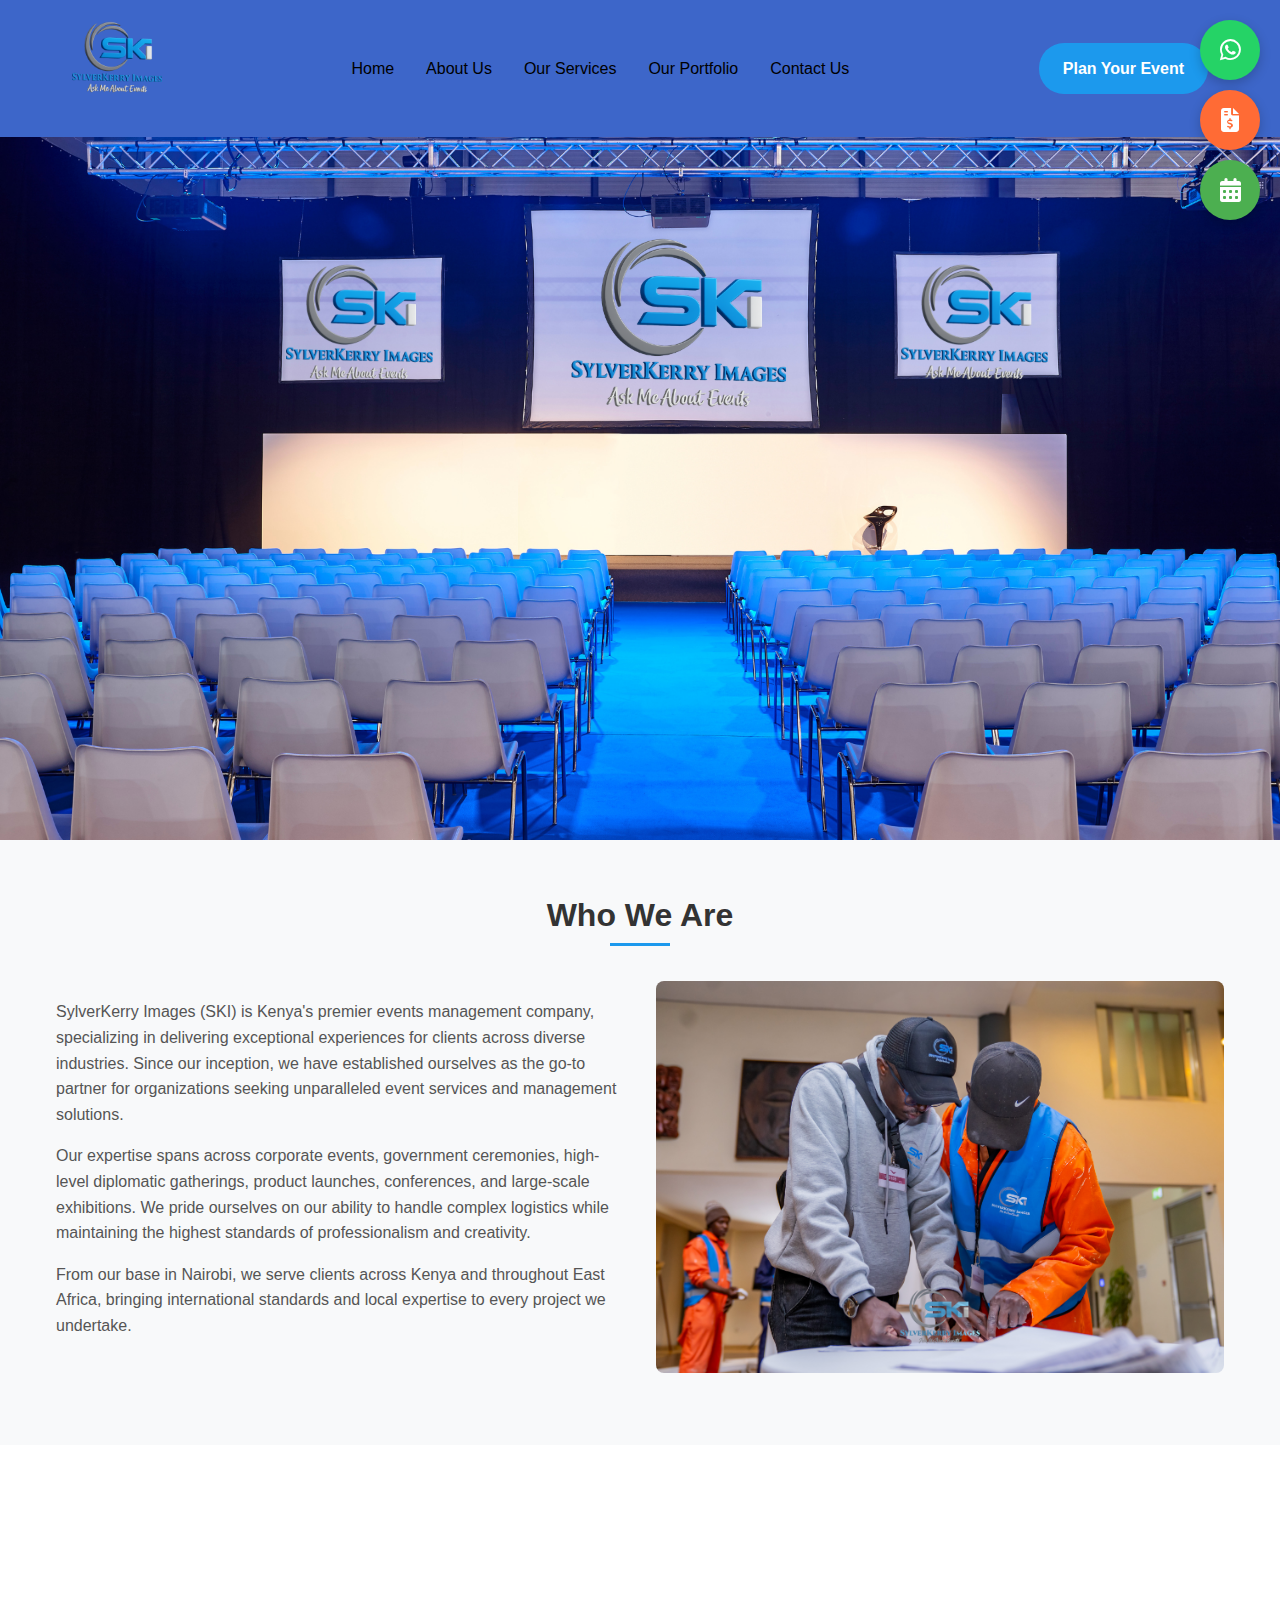
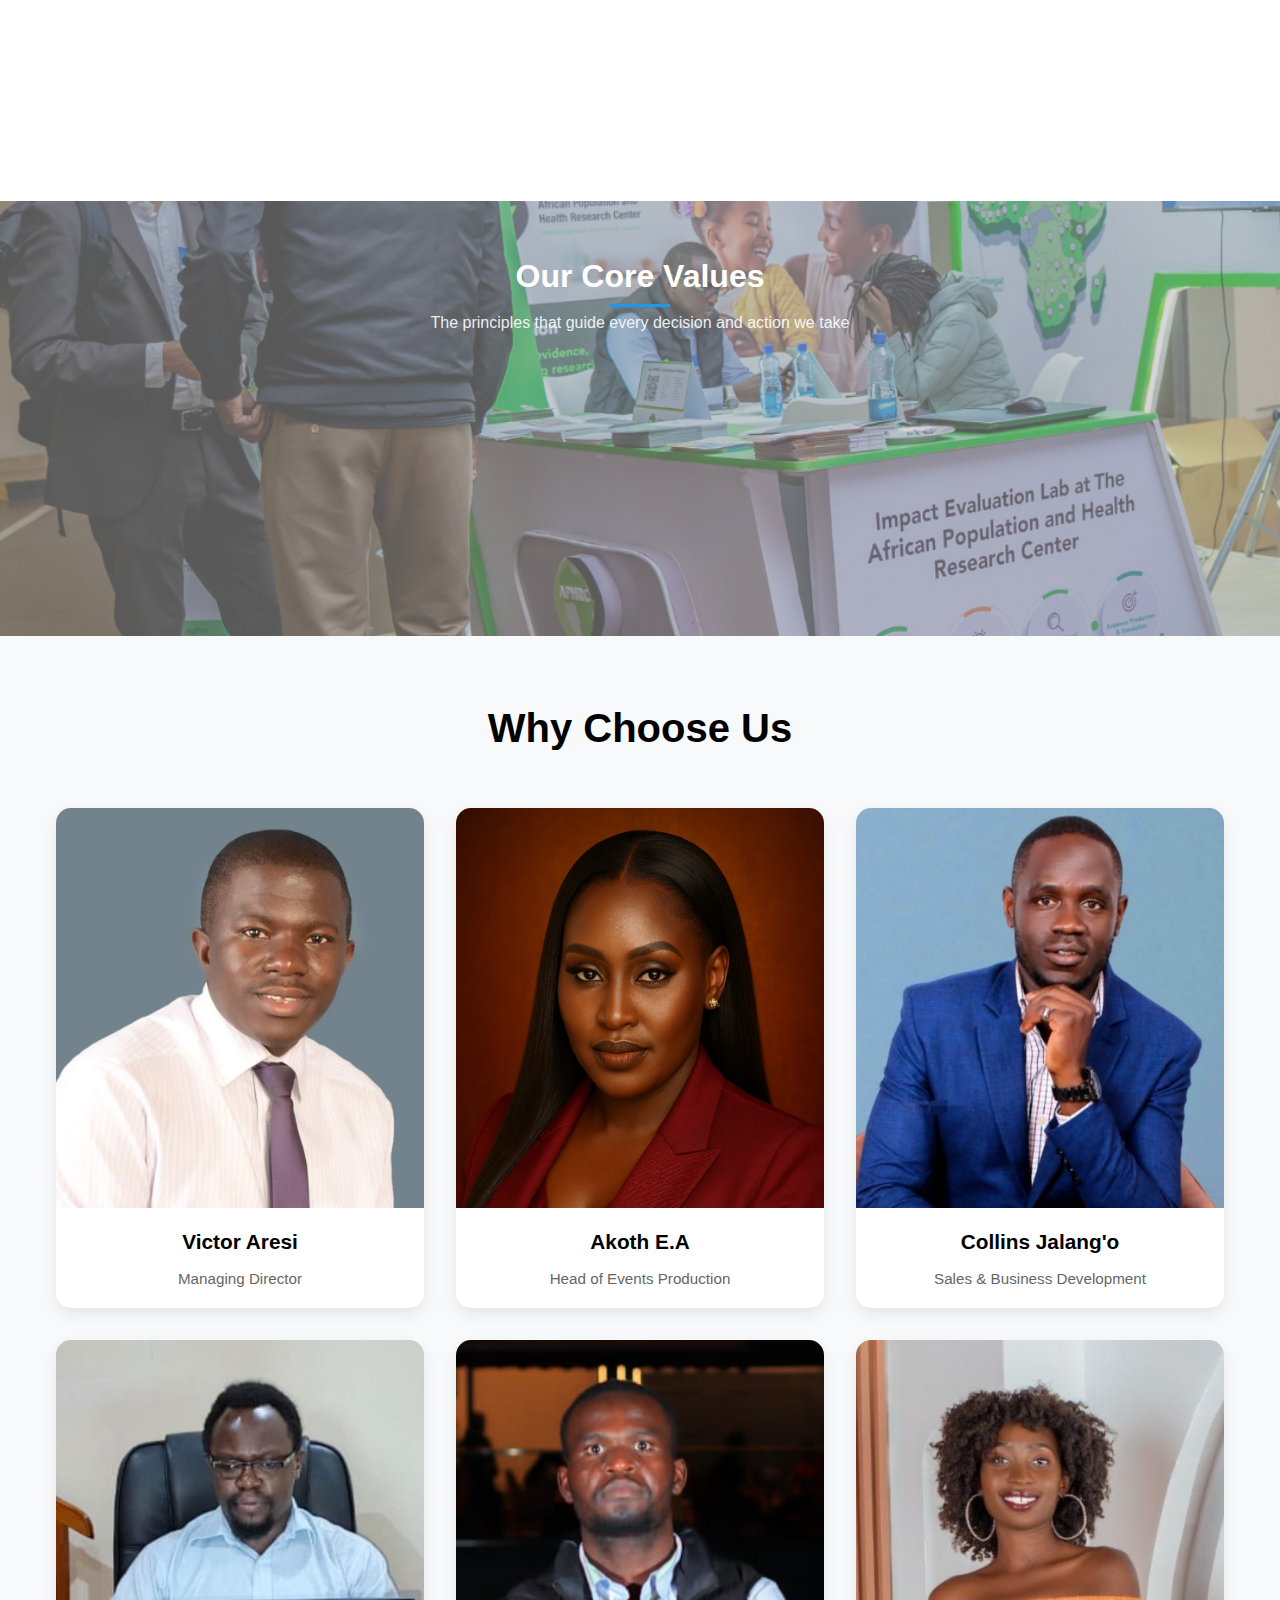
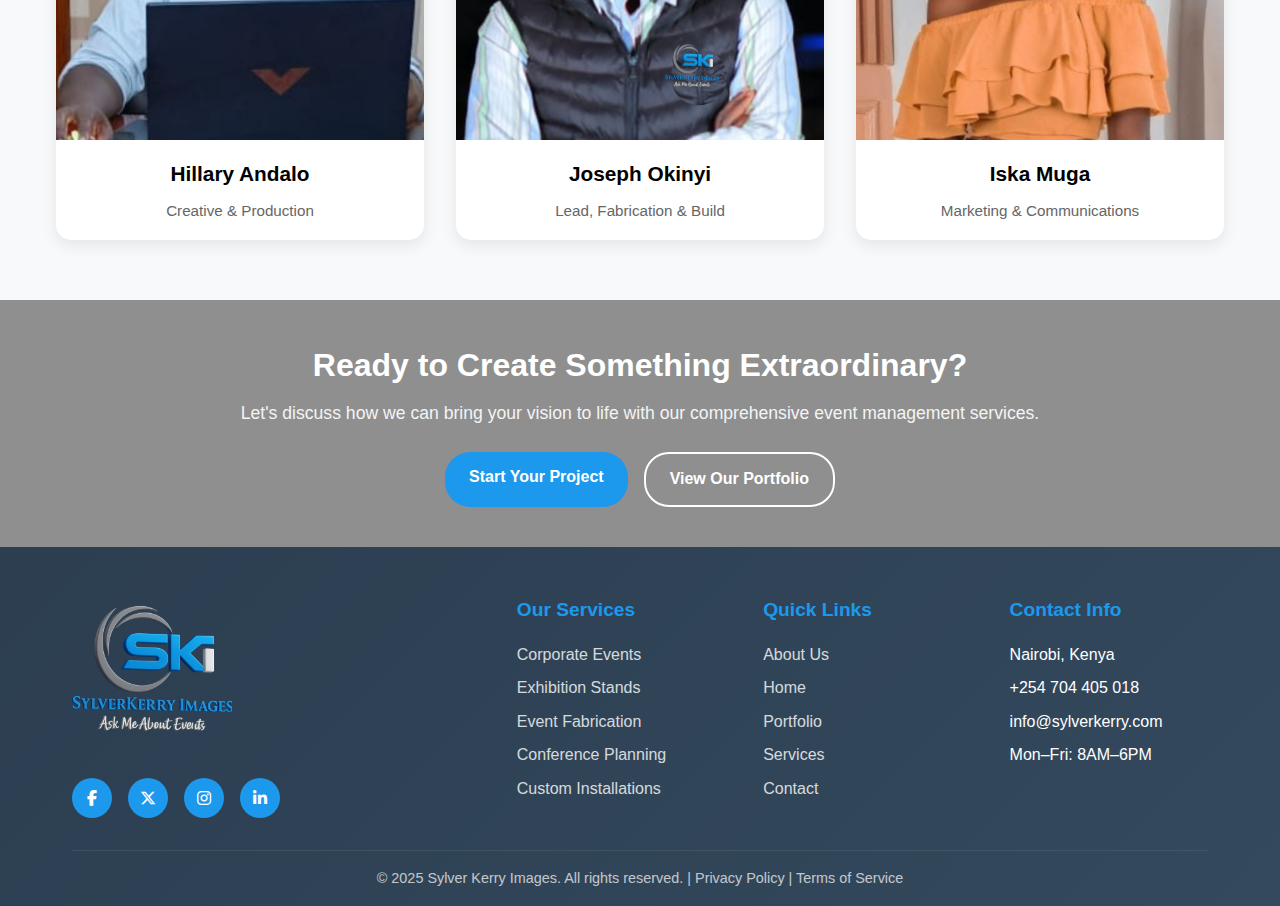
<file: about.html>
<!DOCTYPE html>
<html lang="en">
<head>
  <meta charset="UTF-8" />
  <meta name="viewport" content="width=device-width, initial-scale=1.0" />

  <!-- Page Title & Description -->
  <title>About Us - Silverkerry Images | Event Management & Photography in Kenya</title>
  <meta name="description" content="Learn more about Silverkerry Images – Kenya’s trusted team in event management, photography, and videography. We turn moments into lasting memories." />
  <meta name="keywords" content="About Silverkerry Images, photography Kenya, event company, who we are, videography team, Silverkerry Images" />
  <meta name="author" content="Silverkerry Images" />

  <!-- Canonical -->
  <link rel="canonical" href="http://www.sylverkerryimages.com/about.html" />

  <!-- Open Graph Meta Tags -->
  <meta property="og:title" content="About Silverkerry Images | Event Experts in Kenya" />
  <meta property="og:description" content="Silverkerry Images is a top-rated photography, videography, and event management company in Kenya." />
  <meta property="og:image" content="http://www.sylverkerryimages.com/assets/img/og-image.jpg" /> <!-- Replace with real OG image -->
  <meta property="og:url" content="http://www.sylverkerryimages.com/about.html" />
  <meta property="og:type" content="website" />
  <meta property="og:site_name" content="Silverkerry Images" />

  <!-- Twitter Card Meta -->
  <meta name="twitter:card" content="summary_large_image" />
  <meta name="twitter:title" content="About Silverkerry Images" />
  <meta name="twitter:description" content="Meet the creative professionals behind Silverkerry Images." />
  <meta name="twitter:image" content="http://www.sylverkerryimages.com/assets/img/og-image.jpg" /> <!-- Replace -->

  <!-- Favicon -->
  <link rel="icon" type="image/png" href="assets/img/Logo Design for SylverKerry Images.png" />

  <!-- Font Awesome -->
  <link rel="stylesheet" href="https://cdnjs.cloudflare.com/ajax/libs/font-awesome/6.5.0/css/all.min.css" crossorigin="anonymous" referrerpolicy="no-referrer" />

  <!-- Critical inline CSS -->
  <style>
    body {
      margin: 0;
      font-family: Arial, sans-serif;
    }
    header {
      background: #3D66C9;
      color: white;
      padding: 1rem;
      text-align: center;
    }
  </style>

  <!-- Preload CSS (Prevents FOUC) -->
  <link rel="preload" href="styles.css" as="style" onload="this.onload=null;this.rel='stylesheet'">
  <noscript><link rel="stylesheet" href="styles.css"></noscript>

  <!-- JS (Defer for performance) -->
  <script src="script.js" defer></script>

    <style>
        * {
            margin: 0;
            padding: 0;
            box-sizing: border-box;
        }

        body {
            font-family: 'Arial', sans-serif;
            line-height: 1.6;
            color: #333;
            overflow-x: hidden;
        }
#about-hero {
  margin-top: 120px; /* Push below the fixed navbar */
  height: 80vh;       /* Hero section height */
  width: 100%;
  overflow: hidden;
  display: flex;
  align-items: center;
  justify-content: center;
}

.hero-img {
  width: 100%;
  height: 100%;
  object-fit: cover;  /* Ensures the image fills the section without distortion */
  display: block;
}

/* About Section - Compact */
.about-section {
  padding: 40px 0;
  background: #f8f9fa;
  margin: 0;
}

/* General container */
.container {
  max-width: 1200px;
  margin: 0 auto;
  padding: 0 1rem;
}

/* Section heading */
.section-title {
  text-align: center;
  margin-bottom: 2rem;
}

.section-title h2 {
  font-size: 2rem;
  color: #333;
  margin-bottom: 0.5rem;
  position: relative;
  display: inline-block;
}

.section-title h2::after {
  content: '';
  position: absolute;
  bottom: -5px;
  left: 50%;
  transform: translateX(-50%);
  width: 60px;
  height: 3px;
  background: linear-gradient(135deg, #1c99ed, #1c99ed);
}

.section-title p {
  font-size: 1rem;
  color: #666;
  max-width: 600px;
  margin: 0 auto;
}

/* Grid layout for text and image */
.about-content {
  display: grid;
  grid-template-columns: 1fr 1fr;
  gap: 2rem;
  align-items: stretch;
  margin-bottom: 2rem;
}

/* Text column */
.about-text {
  font-size: 1rem;
  line-height: 1.6;
  color: #555;
  display: flex;
  flex-direction: column;
  justify-content: center;
}

.about-text p {
  margin-bottom: 1rem;
}

/* Image column */
.about-image {
  display: flex;
  align-items: center;
  justify-content: center;
}

/* Placeholder box for image */
.about-image-placeholder {
  width: 100%;
  height: 100%;
  background: linear-gradient(135deg, #8f8f8f, #8f8f8f);
  border-radius: 15px;
  display: flex;
  align-items: center;
  justify-content: center;
  color: white;
  font-size: 1.1rem;
  box-shadow: 0 10px 25px rgba(0,0,0,0.1);
}

/* Vision & Mission Section - Compact */
.vision-mission {
  padding: 40px 0;
  background: white;
  margin: 0;
}

/* Grid layout for Vision and Mission cards */
.vm-grid {
  display: grid;
  grid-template-columns: 1fr 1fr;
  gap: 2rem;
}

/* Individual card style */
.vm-card {
  background: #f8f9fa;
  padding: 2rem;
  border-radius: 15px;
  text-align: center;
  position: relative;
  overflow: hidden;
  transition: transform 0.3s ease;
}

/* Hover effect */
.vm-card:hover {
  transform: translateY(-5px);
}

/* Decorative top bar */
.vm-card::before {
  content: '';
  position: absolute;
  top: 0;
  left: 0;
  right: 0;
  height: 4px;
  background: linear-gradient(135deg, #1c99ed, #1c99ed);
}

/* Headings inside cards */
.vm-card h3 {
  font-size: 1.6rem;
  margin-bottom: 1rem;
  color: #333;
}

/* Paragraph text inside cards */
.vm-card p {
  font-size: 1rem;
  color: #666;
  line-height: 1.6;
}

/* Icon at the top of each card */
.vm-icon {
  font-size: 2.5rem;
  color: #1c99ed;
  margin-bottom: 0.8rem;
}

/* Values Section - Compact */
.values-section {
    padding: 40px 0;
    background: 
        linear-gradient(rgba(176, 176, 176, 0.5), rgba(176, 176, 176, 0.5)),
        url('assets/img/A-112.png') center center / cover no-repeat;
    color: white;
    margin: 0;
}

.values-grid {
    display: grid;
    grid-template-columns: repeat(4, 1fr);
    gap: 1.5rem;
    margin-top: 2rem;
}

.value-card {
    background: rgba(255, 255, 255, 0.1);
    backdrop-filter: blur(10px);
    padding: 1.5rem;
    border-radius: 15px;
    text-align: center;
    transition: transform 0.3s ease;
}

.value-card:hover {
    transform: translateY(-5px);
}

.value-icon {
    font-size: 2rem;
    margin-bottom: 0.8rem;
    color: #fff;
}

.value-card h4 {
    font-size: 1.2rem;
    margin-bottom: 0.8rem;
}

.value-card p {
    font-size: 0.9rem;
    opacity: 1;
}

         /* Team Section - Responsive Grid */
        .team-section {
            padding: 60px 0;
            background: #f8f9fa;
            margin: 0;
        }

        .team-container {
            max-width: 1200px;
            margin: 0 auto;
            padding: 0 1rem;
        }

        .team-header {
            text-align: center;
            margin-bottom: 3rem;
        }

        .team-title {
            font-size: 2.5rem;
            color: #000;
            margin: 0;
            font-weight: 700;
        }

        .team-grid {
            display: grid;
            grid-template-columns: repeat(auto-fit, minmax(320px, 1fr));
            gap: 2rem;
            max-width: 1200px;
            margin: 0 auto;
        }

        .team-member {
            position: relative;
            background: #fff;
            border-radius: 15px;
            overflow: hidden;
            box-shadow: 0 6px 15px rgba(0, 0, 0, 0.08);
            transition: transform 0.3s ease, box-shadow 0.3s ease;
            cursor: pointer;
            height: 500px;
        }

        .team-member:hover {
            transform: translateY(-5px);
            box-shadow: 0 10px 25px rgba(0, 0, 0, 0.15);
        }

        .member-image-container {
            position: relative;
            width: 100%;
            height: 400px;
            overflow: hidden;
        }

        .member-image {
            width: 100%;
            height: 100%;
            object-fit: cover;
            object-position: top center;
            transition: transform 0.3s ease;
        }

        .team-member:hover .member-image {
            transform: scale(1.05);
        }

        .member-info {
            padding: 1.5rem;
            text-align: center;
            height: 100px;
            display: flex;
            flex-direction: column;
            justify-content: center;
        }

        .member-name {
            font-size: 1.3rem;
            font-weight: 600;
            color: #000;
            margin: 0;
            margin-bottom: 0.5rem;
        }

        .member-role {
            font-size: 0.95rem;
            color: #666;
            margin: 0;
            font-weight: 500;
        }

        /* Hover Description Overlay */
        .hover-description {
            position: absolute;
            top: 0;
            left: 0;
            right: 0;
            bottom: 0;
            background: rgba(0, 0, 0, 0.92);
            color: white;
            padding: 2rem;
            display: flex;
            flex-direction: column;
            justify-content: center;
            align-items: center;
            text-align: center;
            opacity: 0;
            visibility: hidden;
            transition: all 0.3s ease;
            border-radius: 15px;
        }

        .team-member:hover .hover-description {
            opacity: 1;
            visibility: visible;
        }

        .hover-description h3 {
            font-size: 1.4rem;
            margin: 0 0 1rem 0;
            color: #fff;
            font-weight: 600;
        }

        .hover-description p {
            font-size: 0.9rem;
            line-height: 1.6;
            margin: 0;
            color: #f0f0f0;
        }

        /* Responsive Design */
        @media (max-width: 1024px) {
            .team-grid {
                grid-template-columns: repeat(2, 1fr);
                gap: 1.5rem;
            }
        }

        @media (max-width: 768px) {
            .team-section {
                padding: 40px 0;
            }
            
            .team-title {
                font-size: 2rem;
            }
            
            .team-grid {
                grid-template-columns: 1fr;
                max-width: 400px;
                gap: 1.5rem;
            }
            
            .team-member {
                height: 400px;
            }
            
            .member-image-container {
                height: 300px;
            }
            
            .member-info {
                padding: 1rem;
                height: 100px;
            }
            
            .hover-description {
                padding: 1.5rem;
            }
            
            .hover-description h3 {
                font-size: 1.2rem;
            }
            
            .hover-description p {
                font-size: 0.85rem;
            }
        }

        @media (max-width: 480px) {
            .team-container {
                padding: 0 0.5rem;
            }
            
            .team-member {
                height: 380px;
            }
            
            .member-image-container {
                height: 280px;
            }
            
            .member-name {
                font-size: 1.1rem;
            }
            
            .member-role {
                font-size: 0.9rem;
            }
        }
/* CTA Section - Compact */
.cta-section {
    padding: 40px 0;
    background: linear-gradient(135deg, #8f8f8f 0%, #8f8f8f 100%);
    text-align: center;
    color: white;
    margin: 0;
}

.cta-section h2 {
    font-size: 2rem;
    margin-bottom: 0.5rem;
}

.cta-section p {
    font-size: 1.1rem;
    margin-bottom: 1.5rem;
    opacity: 0.9;
}

.cta-buttons {
    display: flex;
    gap: 1rem;
    justify-content: center;
    flex-wrap: wrap;
}

.btn-primary {
    background: #1c99ed;
    color: white;
    padding: 0.8rem 1.5rem;
    border: none;
    border-radius: 25px;
    font-weight: bold;
    text-decoration: none;
    transition: all 0.3s ease;
    display: inline-block;
}

.btn-primary:hover {
    background: #1c99ed;
    transform: translateY(-2px);
}

.btn-secondary {
    background: transparent;
    color: white;
    padding: 0.8rem 1.5rem;
    border: 2px solid white;
    border-radius: 25px;
    font-weight: bold;
    text-decoration: none;
    transition: all 0.3s ease;
    display: inline-block;
}

.btn-secondary:hover {
    background: white;
    color: #8f8f8f;
}

/* Global Reset for Full Screen */
* {
    margin: 0;
    padding: 0;
    box-sizing: border-box;
}

body {
    margin: 0;
    padding: 0;
    overflow-x: hidden;
}

/* Responsive Design */
@media (max-width: 768px) {
    .about-content {
        grid-template-columns: 1fr;
        gap: 1.5rem;
    }

    .about-image-placeholder {
        height: 250px;
    }

    .section-title h2 {
        font-size: 1.8rem;
    }

    .section-title p {
        font-size: 0.9rem;
    }

    .vm-grid {
        grid-template-columns: 1fr;
        gap: 1.5rem;
    }

    .vm-card {
        padding: 1.5rem;
    }

    .vm-card h3 {
        font-size: 1.4rem;
    }

    .vm-card p {
        font-size: 0.9rem;
    }

    .vm-icon {
        font-size: 2rem;
    }

    .values-section {
        padding: 30px 1rem;
    }

    .values-grid {
        grid-template-columns: repeat(2, 1fr);
        gap: 1rem;
    }

    .value-card {
        padding: 1.2rem;
    }

    .value-icon {
        font-size: 1.8rem;
    }

    .value-card h4 {
        font-size: 1.1rem;
    }

    .value-card p {
        font-size: 0.8rem;
    }

    .why-choose-content {
        flex-direction: column;
        text-align: center;
    }
    
    .why-choose-image,
    .why-choose-text {
        flex: 1 1 100%;
    }
    
    .why-choose-image {
        margin-bottom: 1.5rem;
    }
    
    .image-container {
        max-width: 250px;
    }

    .why-choose-title {
        font-size: 1.8rem;
    }

    .why-choose-intro {
        font-size: 0.9rem;
    }

    .cta-section h2 {
        font-size: 1.8rem;
    }

    .cta-buttons {
        flex-direction: column;
        align-items: center;
    }

    .container {
        padding: 0 0.5rem;
    }
}
        
    </style>
</head>
<body>
    <!-- Header -->
    <header class="header" id="header">
        <div class="nav-container">
            <a href="index.html" class="logo"><img src="assets/img/Logo Design for SylverKerry Images.png" alt="Logo" /></a>

            <nav>
                <ul class="nav-menu">
                    <li><a href="index.html">Home</a></li>
                    <li><a href="about.html">About Us</a></li>
                    <li><a href="services.html">Our Services</a></li>
                    <li><a href="portfolio.html">Our Portfolio</a></li>
                    <li><a href="contact.html">Contact Us</a></li>
                </ul>
            </nav>
            <button class="mobile-menu-toggle">☰</button>
            <a href="https://us.bigin.online/org886997716/forms/set-up-a-meeting" class="cta-button">Plan Your Event</a>
        </div>
    </header>

    <script>
  document.addEventListener("DOMContentLoaded", function () {
    const images = document.querySelectorAll('img');
    images.forEach(img => {
      // Only add lazy loading if not already set
      if (!img.hasAttribute('loading')) {
        img.setAttribute('loading', 'lazy');
      }
    });
  });
</script>


  <!-- Hero Section (About Page) -->
<section class="about-hero" id="about-hero">
  <img src="assets/img/About Us (Hero Section).png" alt="About Us Hero" class="hero-img">
</section>


<!-- About Section -->
<section class="about-section">
    <div class="container">
        <div class="section-title">
            <h2>Who We Are</h2>

        </div>
        <div class="about-content">
            <div class="about-text">
                <p>SylverKerry Images (SKI) is Kenya's premier events management company, specializing in delivering exceptional experiences for clients across diverse industries. Since our inception, we have established ourselves as the go-to partner for organizations seeking unparalleled event services and management solutions.</p>
                
                <p>Our expertise spans across corporate events, government ceremonies, high-level diplomatic gatherings, product launches, conferences, and large-scale exhibitions. We pride ourselves on our ability to handle complex logistics while maintaining the highest standards of professionalism and creativity.</p>
                
                <p>From our base in Nairobi, we serve clients across Kenya and throughout East Africa, bringing international standards and local expertise to every project we undertake.</p>
            </div>
            <div class="about-image">
                <img src="assets/img/Who we are photo.jpg" alt="About Sylver Kerry Images" style="max-width: 100%; height: auto; border-radius: 8px;">
            </div>
        </div>
    </div>
</section>


    <!-- Vision Mission Section -->
    <section class="vision-mission">
        <div class="container">
            <div class="vm-grid">
                <div class="vm-card">
                    <i class="fas fa-eye vm-icon"></i>
                    <h3>Our Vision</h3>
                    <p>To be the premier choice for clients seeking unparalleled event services and management. We envision a future where every event we touch becomes a memorable milestone that exceeds expectations and creates lasting impressions.</p>
                </div>
                <div class="vm-card">
                    <i class="fas fa-bullseye vm-icon"></i>
                    <h3>Our Mission</h3>
                    <p>To provide exceptional event management services that meet the unique needs and objectives of each client. We are committed to delivering personalized solutions that transform visions into extraordinary experiences.</p>
                </div>
            </div>
        </div>
    </section>

    <!-- Values Section -->
    <section class="values-section">
        <div class="container">
            <div class="section-title">
                <h2 style="color: white;">Our Core Values</h2>
                <p style="color: rgba(255,255,255,0.9);">The principles that guide every decision and action we take</p>
            </div>
            <div class="values-grid">
                <div class="value-card">
                    <i class="fas fa-star value-icon"></i>
                    <h4>Excellence</h4>
                    <p>We strive for perfection in every detail, ensuring that each event surpasses expectations and sets new standards in the industry.</p>
                </div>
                <div class="value-card">
                    <i class="fas fa-handshake value-icon"></i>
                    <h4>Integrity</h4>
                    <p>We conduct business with honesty, transparency, and ethical practices, building trust with every client partnership.</p>
                </div>
                <div class="value-card">
                    <i class="fas fa-lightbulb value-icon"></i>
                    <h4>Innovation</h4>
                    <p>We embrace creativity and cutting-edge solutions to create unique experiences that captivate and inspire audiences.</p>
                </div>
                <div class="value-card">
                    <i class="fas fa-users value-icon"></i>
                    <h4>Collaboration</h4>
                    <p>We work closely with clients as partners, ensuring their vision is brought to life through seamless teamwork and communication.</p>
                </div>
            </div>
        </div>
    </section>

  <section class="team-section" id="team">
    <div class="team-container">
        <div class="team-header">
            <h2 class="team-title">Why Choose Us</h2>
        </div>

        <div class="team-grid">
            <!-- Team Member 1: Victor -->
            <div class="team-member">
                <div class="member-image-container">
                    <img src="assets/img/Victor Aresi.png" alt="Victor Aresi - Managing Director" class="member-image">
                </div>
                <div class="member-info">
                    <h3 class="member-name">Victor Aresi</h3>
                    <p class="member-role">Managing Director</p>
                </div>
                <div class="hover-description">
                    <h3>Victor Aresi</h3>
                    <p>Victor provides overall leadership, strategic direction, and vision for the company. He is responsible for driving business growth, strengthening client relationships, and ensuring the delivery of high-quality services across all departments.</p>
                </div>
            </div>

            <!-- Team Member 2: Akoth -->
            <div class="team-member">
                <div class="member-image-container">
                    <img src="assets/img/Akoth E. A Photo.jpg" alt="Akoth E.A - Head of Events Production" class="member-image">
                </div>
                <div class="member-info">
                    <h3 class="member-name">Akoth E.A</h3>
                    <p class="member-role">Head of Events Production</p>
                </div>
                <div class="hover-description">
                    <h3>Akoth E.A</h3>
                    <p>Akoth is responsible for leading the planning, coordination, and flawless execution of all events and exhibitions. She ensures that every project is delivered on time, within budget, and to the highest quality standards, aligning with client expectations and brand objectives.</p>
                </div>
            </div>

            <!-- Team Member 3 -->
            <div class="team-member">
                <div class="member-image-container">
                    <img src="assets/img/Collins Jalang'o.png" alt="Collins Jalang'o - Sales & Business Development" class="member-image">
                </div>
                <div class="member-info">
                    <h3 class="member-name">Collins Jalang'o</h3>
                    <p class="member-role">Sales & Business Development</p>
                </div>
                <div class="hover-description">
                    <h3>Collins Jalang'o</h3>
                    <p>Collins drives business growth through client acquisition and strategic partnerships. He focuses on building lasting client relationships and positioning the company as a leader in events and exhibition solutions.</p>
                </div>
            </div>

            <!-- Team Member 4 -->
            <div class="team-member">
                <div class="member-image-container">
                    <img src="assets/img/Hillary Andalo.png" alt="Hillary Andalo - Creative & Production" class="member-image">
                </div>
                <div class="member-info">
                    <h3 class="member-name">Hillary Andalo</h3>
                    <p class="member-role">Creative & Production</p>
                </div>
                <div class="hover-description">
                    <h3>Hillary Andalo</h3>
                    <p>Hillary leads the creative vision for events, exhibitions, and brand experiences. Oversees design, content creation, and production teams to ensure innovative, visually compelling, and brand-aligned solutions are brought to life for every project.</p>
                </div>
            </div>

            <!-- Team Member 5 -->
            <div class="team-member">
                <div class="member-image-container">
                    <img src="assets/img/Joseph Okinyi.png" alt="Joseph Okiny - Lead, Fabrication & Build" class="member-image">
                </div>
                <div class="member-info">
                    <h3 class="member-name">Joseph Okinyi</h3>
                    <p class="member-role">Lead, Fabrication & Build</p>
                </div>
                <div class="hover-description">
                    <h3>Joseph Okinyi</h3>
                    <p>Responsible for stand fabrication, set design construction, technical build teams, quality control of physical outputs.</p>
                </div>
            </div>

            <!-- Team Member 6 -->
            <div class="team-member">
                <div class="member-image-container">
                    <img src="assets/img/Iska Muga (1).png" alt="Iska Muga - Marketing & Communications" class="member-image">
                </div>
                <div class="member-info">
                    <h3 class="member-name">Iska Muga</h3>
                    <p class="member-role">Marketing & Communications</p>
                </div>
                <div class="hover-description">
                    <h3>Iska Muga</h3>
                    <p>Iska oversees the development and execution of the company's brand strategy, ensuring consistent and impactful brand positioning across all platforms.</p>
                </div>
            </div>
        </div>
    </div>
</section>


    <!-- CTA Section -->
    <section class="cta-section">
        <div class="container">
            <h2>Ready to Create Something Extraordinary?</h2>
            <p>Let's discuss how we can bring your vision to life with our comprehensive event management services.</p>
            <div class="cta-buttons">
                <a href="https://us.bigin.online/org886997716/forms/contact-form" class="btn-primary">Start Your Project</a>
                <a href="portfolio.html" class="btn-secondary">View Our Portfolio</a>
            </div>
        </div>
    </section>
    <!-- Floating Action Buttons -->
<div class="floating-buttons">
    <!-- WhatsApp Button -->
    <a href="#" class="floating-btn whatsapp-btn" data-tooltip="WhatsApp" id="whatsapp-btn">
        <i class="fab fa-whatsapp"></i>
    </a>

    <!-- Quote Button -->
    <a href="https://us.bigin.online/org886997716/forms/request-a-free-quote" 
       target="_blank" 
       class="floating-btn quote-btn" 
       data-tooltip="Get a Quote">
        <i class="fas fa-file-invoice-dollar"></i>
    </a>

    <!-- Meeting Button -->
    <a href="https://us.bigin.online/org886997716/forms/set-up-a-meeting" 
       target="_blank" 
       class="floating-btn meeting-btn" 
       data-tooltip="Set Up a Meeting">
        <i class="fas fa-calendar-alt"></i>
    </a>
</div>

<!-- WhatsApp Button Script -->
<script>
    document.getElementById('whatsapp-btn').addEventListener('click', function (e) {
        e.preventDefault();
        const phoneNumber = '254704405018'; // formatted without leading 0
        const message = 'Hello! I would like to inquire about your services.';
        const whatsappUrl = `https://wa.me/${phoneNumber}?text=${encodeURIComponent(message)}`;
        window.open(whatsappUrl, '_blank');
    });
</script>

<!-- Footer -->
<footer class="footer">
  <div class="footer-container">
    <div class="footer-content">
      
      <!-- Logo and Socials -->
      <div class="footer-brand">
        <img src="assets/img/Logo Design for SylverKerry Images.png" alt="Sylver Kerry Logo">
        <div class="social-links">
  <a href="#" aria-label="Facebook"><i class="fab fa-facebook-f"></i></a>
  <a href="#" aria-label="X"><i class="fab fa-x-twitter"></i></a>
  <a href="#" aria-label="Instagram"><i class="fab fa-instagram"></i></a>
  <a href="#" aria-label="LinkedIn"><i class="fab fa-linkedin-in"></i></a>
</div>

      </div>

      <!-- Services -->
      <div class="footer-section">
        <h4>Our Services</h4>
        <ul>
          <li><a href="#">Corporate Events</a></li>
          <li><a href="#">Exhibition Stands</a></li>
          <li><a href="#">Event Fabrication</a></li>
          <li><a href="#">Conference Planning</a></li>
          <li><a href="#">Custom Installations</a></li>
        </ul>
      </div>

      <!-- Quick Links -->
      <div class="footer-section">
        <h4>Quick Links</h4>
        <ul>
          <li><a href="about.html">About Us</a></li>
          <li><a href="index.html">Home</a></li>
          <li><a href="portfolio.html">Portfolio</a></li>
          <li><a href="services.html">Services</a></li>
          <li><a href="contact.html">Contact</a></li>
        </ul>
      </div>

      <!-- Contact Info -->
      <div class="footer-section">
        <h4>Contact Info</h4>
        <ul>
          <li>Nairobi, Kenya</li>
          <li>+254 704 405 018</li>
          <li>info@sylverkerry.com</li>
          <li>Mon–Fri: 8AM–6PM</li>
        </ul>
      </div>
    </div>

    <div class="footer-bottom">
      <p>&copy; 2025 Sylver Kerry Images. All rights reserved. | Privacy Policy | Terms of Service</p>
    </div>
  </div>
</footer>

    <script>
        // Smooth scrolling for navigation links
        document.querySelectorAll('a[href^="#"]').forEach(anchor => {
            anchor.addEventListener('click', function (e) {
                e.preventDefault();
                const target = document.querySelector(this.getAttribute('href'));
                if (target) {
                    target.scrollIntoView({
                        behavior: 'smooth'
                    });
                }
            });
        });

        // Header scroll effect
        window.addEventListener('scroll', function() {
            const header = document.querySelector('.header');
            if (window.scrollY > 100) {
                header.classList.add('scrolled');
            } else {
                header.classList.remove('scrolled');
            }
        });

        // Animate cards on scroll
        const observerOptions = {
            threshold: 0.1,
            rootMargin: '0px 0px -50px 0px'
        };

        const observer = new IntersectionObserver(function(entries) {
            entries.forEach(entry => {
                if (entry.isIntersecting) {
                    entry.target.style.opacity = '1';
                    entry.target.style.transform = 'translateY(0)';
                }
            });
        }, observerOptions);

        // Observe all cards
        document.querySelectorAll('.vm-card, .value-card').forEach(card => {
            card.style.opacity = '0';
            card.style.transform = 'translateY(20px)';
            card.style.transition = 'opacity 0.6s ease, transform 0.6s ease';
            observer.observe(card);
        });
    </script>
</body>
</html>
</file>
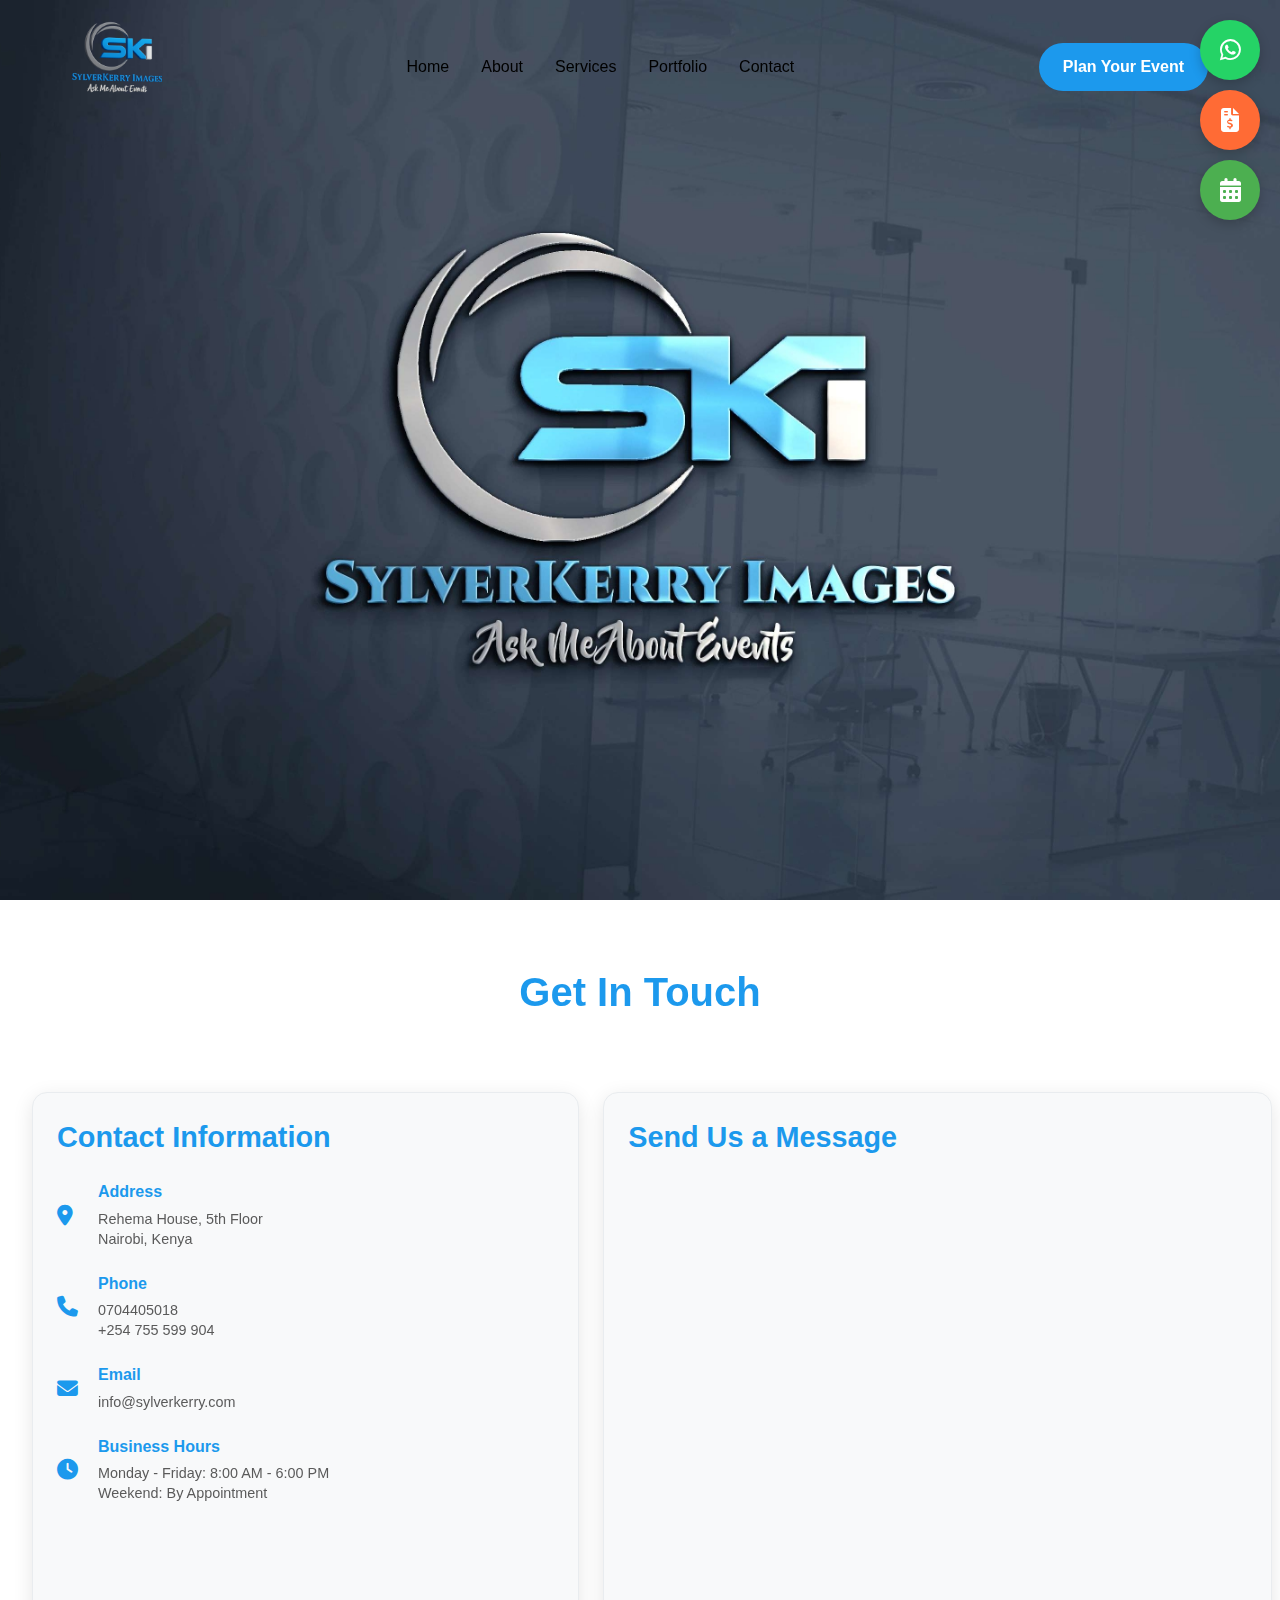
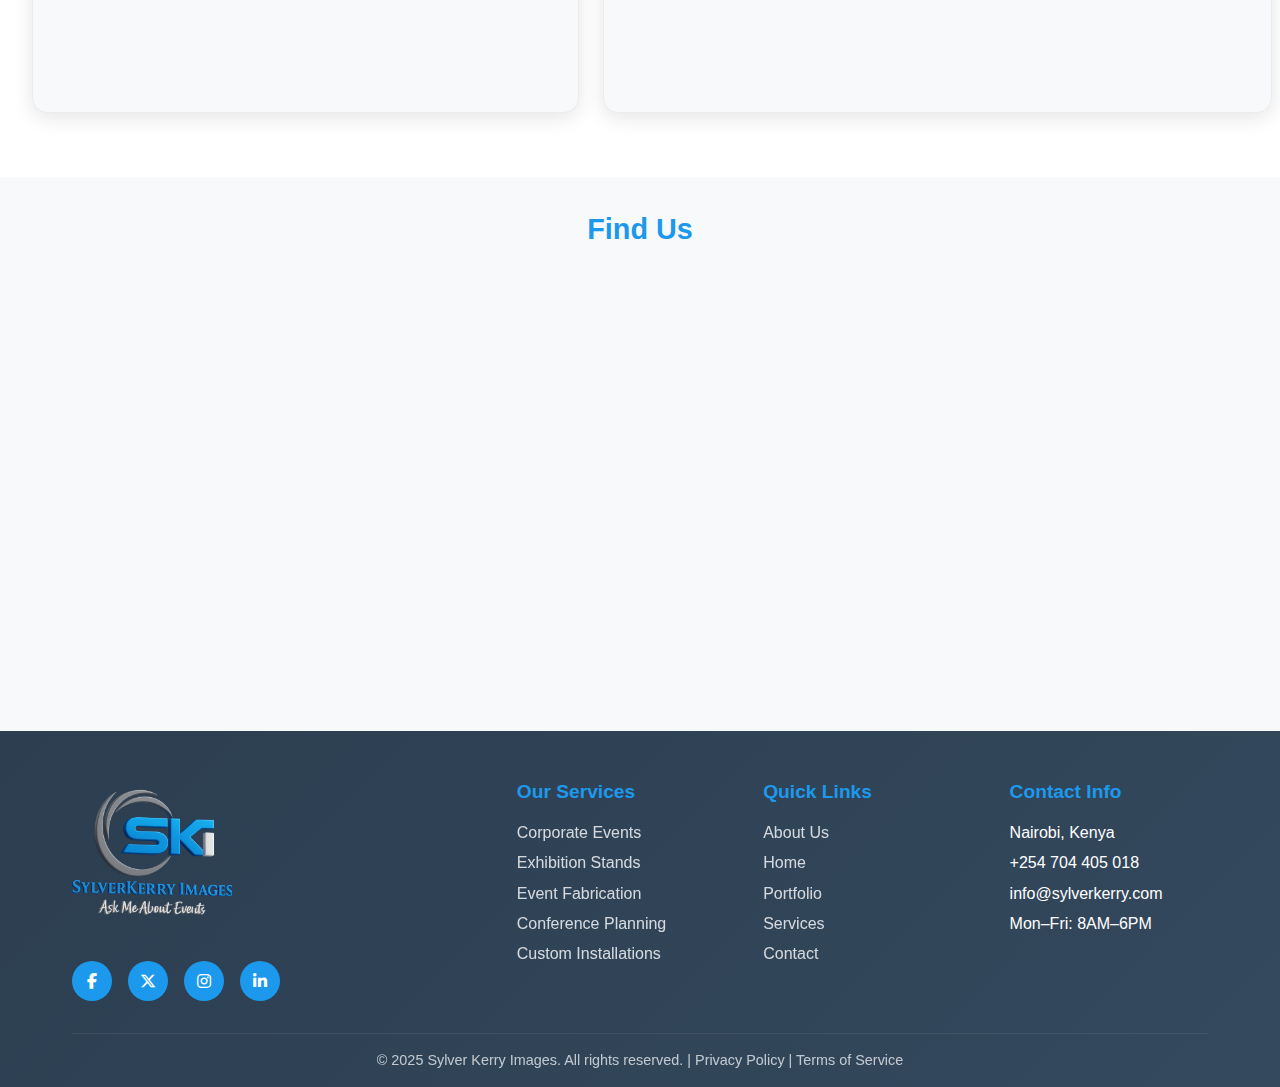
<file: contact.html>
<!DOCTYPE html>
<html lang="en">
<head>
    <meta charset="UTF-8">
    <meta name="viewport" content="width=device-width, initial-scale=1.0">
    <title>Contact Us - Sylver Kerry Images</title>
    <link href="https://cdnjs.cloudflare.com/ajax/libs/font-awesome/6.0.0/css/all.min.css" rel="stylesheet">
    <!-- Font Awesome CDN -->
<link rel="stylesheet" href="https://cdnjs.cloudflare.com/ajax/libs/font-awesome/6.5.0/css/all.min.css" integrity="sha512-..." crossorigin="anonymous" referrerpolicy="no-referrer" />

        <!-- Link to external CSS file -->
         <link rel="preload" href="styles.css" as="style" onload="this.onload=null;this.rel='stylesheet'">
<noscript><link rel="stylesheet" href="styles.css"></noscript>

    <script src="script.js" defer></script>

    <style>
  /* Reset and Base Styles */
* {
    margin: 0;
    padding: 0;
    box-sizing: border-box;
}

body {
    font-family: 'Arial', sans-serif;
    line-height: 1.4;
    color: #333;
    background: white;
    margin: 0;
    padding: 0;
    overflow-x: hidden;
}

html, body {
    width: 100%;
    height: 100%;
    margin: 0;
    padding: 0;
}

/* Hero Image-Only Section - Full Screen */
.contact-hero-image-only {
    background: url('assets/img/Loggo_page-0001.jpg') center/cover no-repeat;
    height: 100vh;
    position: relative;
    opacity: 1;
    z-index: 0;
    width: 100%;
    margin: 0;
}

/* Contact Hero Section - Full Screen Alternative */
.contact-hero-section {
    background: url('https://images.unsplash.com/photo-1511795409834-ef04bbd61622?ixlib=rb-4.0.3&ixid=M3wxMjA3fDB8MHxwaG90by1wYWdlfHx8fGVufDB8fHx8fA%3D%3D&auto=format&fit=crop&w=2069&q=80') center/cover no-repeat;
    position: relative;
    min-height: 100vh;
    display: flex;
    align-items: center;
    padding: 0;
    margin: 0;
    width: 100%;
}

.contact-hero-section::before {
    content: '';
    position: absolute;
    top: 0;
    left: 0;
    right: 0;
    bottom: 0;
    background: rgba(255, 255, 255, 0.85);
    z-index: 1;
}

/* Contact Details Section - Compact */
.contact-details-section {
    background: #fff;
    padding: 2rem 0;
    width: 100%;
    overflow-x: hidden;
    margin: 0;
}

/* Contact Header - Compact */
.contact-page-header {
    text-align: center;
    margin-bottom: 2rem;
    color: #333;
    background: transparent;
    padding: 2rem 1rem;
    border-radius: 15px;
    position: relative;
    overflow: hidden;
}

.contact-page-header::before {
    content: '';
    position: absolute;
    top: 0;
    left: 0;
    right: 0;
    bottom: 0;
    background: transparent;
    opacity: 0.1;
    z-index: -1;
}

.contact-page-header h1 {
    font-size: 2.5rem;
    margin-bottom: 0.5rem;
    background: linear-gradient(135deg, #1c99ed, #1c99ed);
    -webkit-background-clip: text;
    -webkit-text-fill-color: transparent;
    background-clip: text;
}

.contact-page-header p {
    font-size: 1.1rem;
    opacity: 0.85;
    max-width: 600px;
    margin: 0 auto;
}

/* Main Container - Full Width */
.contact-main-container {
    max-width: 100%;
    margin: 0;
    padding: 0 1rem;
    position: relative;
    z-index: 2;
}

/* Main Content Grid - Compact */
.contact-main-content {
    display: grid;
    grid-template-columns: 45% 55%;
    gap: 1.5rem;
    margin-bottom: 2rem;
    width: 100%;
    padding: 0 1rem;
}

/* Contact Info Card - Compact */
.contact-info-card {
    background: #f8f9fa;
    padding: 1.5rem;
    border-radius: 15px;
    border: 1px solid #e9ecef;
    box-shadow: 0 5px 20px rgba(0, 0, 0, 0.1);
    width: 100%;
    margin: 0;
}

.contact-info-card h2 {
    color: #1c99ed;
    margin-bottom: 1.5rem;
    font-size: 1.8rem;
}

.contact-info-item {
    display: flex;
    align-items: center;
    margin-bottom: 1.5rem;
    color: #333;
}

.contact-info-item i {
    font-size: 1.3rem;
    color: #1c99ed;
    margin-right: 1rem;
    width: 25px;
}

.contact-info-item div h3 {
    margin-bottom: 0.3rem;
    color: #1c99ed;
    font-size: 1rem;
}

.contact-info-item div p {
    opacity: 0.8;
    font-size: 0.9rem;
}

/* Contact Form Card - Compact */
.contact-form-card {
    background: #f8f9fa;
    padding: 1.5rem;
    border-radius: 15px;
    border: 1px solid #e9ecef;
    box-shadow: 0 5px 20px rgba(0, 0, 0, 0.1);
    width: 100%;
    margin: 0;
}

.contact-form-card h2 {
    color: #1c99ed;
    margin-bottom: 1.5rem;
    font-size: 1.8rem;
}

.contact-form-card iframe {
    width: 100%;
    height: 500px;
    border: none;
    border-radius: 10px;
}

/* Contact Map Section - Full Width and Compact */
.contact-map-section {
    background: #f8f9fa;
    padding: 0;
    text-align: center;
    margin: 0;
    width: 100%;
}

.contact-map-section h2 {
    color: #1c99ed;
    margin-bottom: 1rem;
    font-size: 1.8rem;
    padding: 2rem 1rem 1rem;
}

.contact-map-container {
    width: 100%;
    height: 50vh;
    overflow: hidden;
    margin: 0;
}

.contact-map-container iframe {
    width: 100%;
    height: 100%;
    border: none;
}

/* Mobile Responsive - Compact */
@media (max-width: 768px) {
    .contact-main-content {
        grid-template-columns: 1fr;
        gap: 1rem;
        padding: 0 0.5rem;
    }

    .contact-page-header {
        padding: 1.5rem 0.5rem;
        margin-bottom: 1.5rem;
    }

    .contact-page-header h1 {
        font-size: 2rem;
    }

    .contact-page-header p {
        font-size: 1rem;
    }

    .contact-info-card,
    .contact-form-card {
        padding: 1.5rem;
    }

    .contact-info-card h2,
    .contact-form-card h2 {
        font-size: 1.5rem;
        margin-bottom: 1rem;
    }

    .contact-form-card iframe {
        height: 400px;
    }

    .contact-map-section h2 {
        font-size: 1.5rem;
        padding: 1.5rem 0.5rem 0.5rem;
    }

    .contact-map-container {
        height: 40vh;
    }

    .contact-info-item {
        margin-bottom: 1rem;
    }

    .contact-info-item i {
        font-size: 1.2rem;
        width: 20px;
    }

    .contact-info-item div h3 {
        font-size: 0.9rem;
    }

    .contact-info-item div p {
        font-size: 0.8rem;
    }
}

/* Extra small devices */
@media (max-width: 480px) {
    .contact-main-container {
        padding: 0 0.5rem;
    }

    .contact-page-header {
        padding: 1rem 0.5rem;
    }

    .contact-page-header h1 {
        font-size: 1.8rem;
    }

    .contact-info-card,
    .contact-form-card {
        padding: 1rem;
    }

    .contact-form-card iframe {
        height: 350px;
    }

    .contact-map-container {
        height: 35vh;
    }
}

/* Navigation adjustments if needed */
.nav-menu {
    display: flex;
}

.mobile-menu-toggle {
    display: none;
}

@media (max-width: 768px) {
    .nav-menu {
        display: none;
    }

    .mobile-menu-toggle {
        display: block;
    }
}

/* Ensure all sections take full width with no gaps */
.contact-hero-image-only,
.contact-hero-section,
.contact-details-section,
.contact-map-section {
    width: 100%;
    margin: 0;
    padding-left: 0;
    padding-right: 0;
}
    </style>
</head>
<body>
<!-- Header -->
<header class="header" id="header">
    <div class="nav-container">
        <a href="index.html" class="logo"><img src="assets/img/Logo Design for SylverKerry Images.png" alt="Logo" /></a>
        
        <nav>
            <ul class="nav-menu">
                <li><a href="index.html">Home</a></li>
                <li><a href="about.html">About</a></li>
                <li><a href="services.html">Services</a></li>
                <li><a href="portfolio.html">Portfolio</a></li>
                <li><a href="contact.html">Contact</a></li>
            </ul>
        </nav>
        <button class="mobile-menu-toggle">☰</button>
        <a href="https://us.bigin.online/org886997716/forms/set-up-a-meeting" class="cta-button">Plan Your Event</a>
    </div>
</header>
<script>
  document.addEventListener("DOMContentLoaded", function () {
    const images = document.querySelectorAll('img');
    images.forEach(img => {
      // Only add lazy loading if not already set
      if (!img.hasAttribute('loading')) {
        img.setAttribute('loading', 'lazy');
      }
    });
  });
</script>


<!-- Contact Hero Image Only -->
<section class="contact-hero-image-only"></section>

<!-- Contact Details Section with Text and Form -->
<section class="contact-details-section">
  <div class="contact-main-container">
    <!-- Moved text here -->
    <div class="contact-page-header">
      <h1>Get In Touch</h1>
    </div>

    <div class="contact-main-content">
      <!-- Contact Information -->
      <div class="contact-info-card">
        <h2>Contact Information</h2>
        <!-- Address, Phone, Email, Hours... -->
        <div class="contact-info-item">
          <i class="fas fa-map-marker-alt"></i>
          <div>
            <h3>Address</h3>
            <p>Rehema House, 5th Floor<br />Nairobi, Kenya</p>
          </div>
        </div>

        <div class="contact-info-item">
          <i class="fas fa-phone"></i>
          <div>
            <h3>Phone</h3>
            <p>0704405018<br />+254 755 599 904</p>
          </div>
        </div>

        <div class="contact-info-item">
          <i class="fas fa-envelope"></i>
          <div>
            <h3>Email</h3>
            <p>info@sylverkerry.com</p>
          </div>
        </div>

        <div class="contact-info-item">
          <i class="fas fa-clock"></i>
          <div>
            <h3>Business Hours</h3>
            <p>Monday - Friday: 8:00 AM - 6:00 PM<br />Weekend: By Appointment</p>
          </div>
        </div>
      </div>

      <!-- Contact Form -->
      <div class="contact-form-card">
        <h2>Send Us a Message</h2>
        <iframe
          src="https://us.bigin.online/org886997716/forms/contact-form"
          frameborder="0"
          scrolling="auto"
          allowfullscreen
        ></iframe>
      </div>
    </div>
  </div>
</section>


<!-- Map Section - Full Width -->
<div class="contact-map-section">
    <h2>Find Us</h2>
    <div class="contact-map-container">
        <iframe src="https://www.google.com/maps/embed?pb=!1m18!1m12!1m3!1d3988.815203933819!2d36.8203843747774!3d-1.2848304987029449!2m3!1f0!2f0!3f0!3m2!1i1024!2i768!4f13.1!3m3!1m2!1s0x182f10d66a22fb15%3A0xb0912f03b09ae5b!2sRehema%20House%2C%20Standard%20Street.!5e0!3m2!1sen!2ske!4v1751538693459!5m2!1sen!2ske"
                allowfullscreen=""
                loading="lazy"
                referrerpolicy="no-referrer-when-downgrade">
        </iframe>
    </div>
</div>
    <!-- Floating Action Buttons -->
<div class="floating-buttons">
    <!-- WhatsApp Button -->
    <a href="#" class="floating-btn whatsapp-btn" data-tooltip="WhatsApp" id="whatsapp-btn">
        <i class="fab fa-whatsapp"></i>
    </a>

    <!-- Quote Button -->
    <a href="https://us.bigin.online/org886997716/forms/request-a-free-quote" 
       target="_blank" 
       class="floating-btn quote-btn" 
       data-tooltip="Get a Quote">
        <i class="fas fa-file-invoice-dollar"></i>
    </a>

    <!-- Meeting Button -->
    <a href="https://us.bigin.online/org886997716/forms/set-up-a-meeting" 
       target="_blank" 
       class="floating-btn meeting-btn" 
       data-tooltip="Set Up a Meeting">
        <i class="fas fa-calendar-alt"></i>
    </a>
</div>

<!-- WhatsApp Button Script -->
<script>
    document.getElementById('whatsapp-btn').addEventListener('click', function (e) {
        e.preventDefault();
        const phoneNumber = '254704405018'; // formatted without leading 0
        const message = 'Hello! I would like to inquire about your services.';
        const whatsappUrl = `https://wa.me/${phoneNumber}?text=${encodeURIComponent(message)}`;
        window.open(whatsappUrl, '_blank');
    });
</script>

<!-- Footer -->
<footer class="footer">
  <div class="footer-container">
    <div class="footer-content">
      
      <!-- Logo and Socials -->
      <div class="footer-brand">
        <img src="assets/img/Logo Design for SylverKerry Images.png" alt="Sylver Kerry Logo">
        <div class="social-links">
  <a href="#" aria-label="Facebook"><i class="fab fa-facebook-f"></i></a>
  <a href="#" aria-label="X"><i class="fab fa-x-twitter"></i></a>
  <a href="#" aria-label="Instagram"><i class="fab fa-instagram"></i></a>
  <a href="#" aria-label="LinkedIn"><i class="fab fa-linkedin-in"></i></a>
</div>

      </div>

      <!-- Services -->
      <div class="footer-section">
        <h4>Our Services</h4>
        <ul>
          <li><a href="#">Corporate Events</a></li>
          <li><a href="#">Exhibition Stands</a></li>
          <li><a href="#">Event Fabrication</a></li>
          <li><a href="#">Conference Planning</a></li>
          <li><a href="#">Custom Installations</a></li>
        </ul>
      </div>

      <!-- Quick Links -->
      <div class="footer-section">
        <h4>Quick Links</h4>
        <ul>
          <li><a href="about.html">About Us</a></li>
          <li><a href="index.html">Home</a></li>
          <li><a href="portfolio.html">Portfolio</a></li>
          <li><a href="services.html">Services</a></li>
          <li><a href="contact.html">Contact</a></li>
        </ul>
      </div>

      <!-- Contact Info -->
      <div class="footer-section">
        <h4>Contact Info</h4>
        <ul>
          <li>Nairobi, Kenya</li>
          <li>+254 704 405 018</li>
          <li>info@sylverkerry.com</li>
          <li>Mon–Fri: 8AM–6PM</li>
        </ul>
      </div>
    </div>

    <div class="footer-bottom">
      <p>&copy; 2025 Sylver Kerry Images. All rights reserved. | Privacy Policy | Terms of Service</p>
    </div>
  </div>
</footer>


    <script>
        // Form submission handler
        document.getElementById('contactForm').addEventListener('submit', function(e) {
            e.preventDefault();
            
            // Get form data
            const formData = new FormData(this);
            const name = formData.get('name');
            const email = formData.get('email');
            const phone = formData.get('phone');
            const service = formData.get('service');
            const message = formData.get('message');
            
            // Simple validation
            if (!name || !email || !message) {
                alert('Please fill in all required fields.');
                return;
            }
            
            // Show success message
            alert('Thank you for your message! We will get back to you within 24 hours.');
            
            // Reset form
            this.reset();
        });

        // Header scroll effect
        window.addEventListener('scroll', function() {
            const header = document.querySelector('.header');
            if (window.scrollY > 50) {
                header.classList.add('scrolled');
            } else {
                header.classList.remove('scrolled');
            }
        });

        // Smooth scrolling for anchor links
        document.querySelectorAll('a[href^="#"]').forEach(anchor => {
            anchor.addEventListener('click', function (e) {
                e.preventDefault();
                const target = document.querySelector(this.getAttribute('href'));
                if (target) {
                    target.scrollIntoView({
                        behavior: 'smooth'
                    });
                }
            });
        });
    </script>
</body>
</html>
</file>
<file: styles.css>
/* General Reset */
* {
    margin: 0;
    padding: 0;
    box-sizing: border-box;
}

body {
    font-family: 'Arial', sans-serif;
    line-height: 1.6;
    color: #333;
}

/* Header Styles */
.header {
    background: #fffff;
    position: fixed;
    top: 0;
    left: 0;
    right: 0;
    z-index: 1000;
    padding: 1rem 0;
    transition: all 0.3s ease;
}

.header.scrolled {
    background: #B0B0B0;
    padding: 0.5rem 0;
}

.nav-container {
    max-width: 1200px;
    margin: 0 auto;
    display: flex;
    justify-content: space-between;
    align-items: center;
    padding: 0 2rem;
}

/* Logo */
.logo {
    font-size: 2rem;
    font-weight: bold;
    text-decoration: none;
    color: #1c99ed;
    transition: color 0.3s ease;
}

.logo img {
    height: 90px; /* Increased from 50px */
    width: auto;
}

.logo:hover {
    color: #1c99ed;
}

/* Navigation Menu */
.nav-menu {
    display: flex;
    list-style: none;
    gap: 2rem;
}

.nav-menu a {
    color: #000; /* Dark text for contrast on light background */
    text-decoration: none;
    font-weight: 500;
    transition: color 0.3s ease;
    position: relative;
}

.nav-menu a:hover {
    color: #1c99ed;
}

.nav-menu a::after {
    content: '';
    position: absolute;
    bottom: -5px;
    left: 0;
    width: 0;
    height: 2px;
    background: #1c99ed;
    transition: width 0.3s ease;
}

.nav-menu a:hover::after {
    width: 100%;
}

/* CTA Button */
.cta-button {
    background: linear-gradient(135deg, #1c99ed, #1c99ed);
    color: white;
    padding: 0.8rem 1.5rem;
    border: none;
    border-radius: 25px;
    font-weight: bold;
    cursor: pointer;
    transition: all 0.3s ease;
    text-decoration: none;
    display: inline-block;
}

.cta-button:hover {
    transform: translateY(-2px);
    box-shadow: 0 5px 15px rgba(0, 212, 170, 0.4);
}

/* Mobile Menu Button */
.mobile-menu-toggle {
    display: none;
    background: none;
    border: none;
    color: #000;
    font-size: 1.5rem;
    cursor: pointer;
}

/* Hero Section */
.hero {
    background: transparent;
    min-height: 100vh;
    display: flex;
    align-items: center;
    position: relative;
    overflow: hidden;
    padding-top: 100px;
}

/* Slideshow Background */
.hero::before {
    content: '';
    position: absolute;
    top: 0; left: 0; right: 0; bottom: 0;
    background: url('assets/img/a-106.jpg') no-repeat center center / cover;
    opacity: 1;
    animation: slideShow 15s infinite ease-in-out;
    z-index: 0;
}

/* Add slideshow animation */
@keyframes slideShow {
    0% { background-image: url('assets/img/a-106.jpg'); }
    33% { background-image: url('assets/img/A-109.jpg'); }
    66% { background-image: url('assets/img/A-110.png'); }
    100% { background-image: url('assets/img/A-110.jpg'); }
}

.hero-container {
    max-width: 1200px;
    margin: 0 auto;
    padding: 0 2rem;
    position: relative;
    z-index: 2;
    text-align: center;
    display: flex;
    flex-direction: column;
    align-items: center;
}

.hero-content {
    color: white;
    margin-bottom: 2rem;
}

.hero-title {
    font-size: 3rem;
    font-weight: bold;
    line-height: 1.2;
    margin-bottom: 1rem;
    background: linear-gradient(135deg, #ffffff, #1c99ed);
    -webkit-background-clip: text;
    -webkit-text-fill-color: transparent;
    background-clip: text;
}

.hero-subtitle {
    font-size: 1.8rem;
    color: white;
    font-weight: 500;
    opacity: 0.95;
    margin-bottom: 2rem;
}

/* Buttons */
.hero-buttons {
    display: flex;
    gap: 1rem;
    flex-wrap: wrap;
    justify-content: center;
}

.btn-primary {
    background: linear-gradient(135deg, #1c99ed, #1c99ed);
    color: white;
    padding: 1rem 2rem;
    border: none;
    border-radius: 30px;
    font-weight: bold;
    cursor: pointer;
    transition: all 0.3s ease;
    text-decoration: none;
    display: inline-block;
}

.btn-primary:hover {
    transform: translateY(-3px);
    box-shadow: 0 10px 25px rgba(0, 212, 170, 0.4);
}

.btn-secondary {
    background: transparent;
    color: white;
    padding: 1rem 2rem;
    border: 2px solid white;
    border-radius: 30px;
    font-weight: bold;
    cursor: pointer;
    transition: all 0.3s ease;
    text-decoration: none;
    display: inline-block;
}

.btn-secondary:hover {
    background: white;
    color: #333;
    transform: translateY(-3px);
}

/* Stats Section */
.stats-section {
    background: rgba(255, 255, 255, 0.1);
    backdrop-filter: blur(10px);
    padding: 2rem;
    border-radius: 15px;
    margin-top: 3rem;
    display: grid;
    grid-template-columns: repeat(3, 1fr);
    gap: 2rem;
    text-align: center;
    width: 100%;
}

.stat-item h3 {
    font-size: 2.5rem;
    color: #1c99ed;
    margin-bottom: 0.5rem;
    font-weight: bold;
}

.stat-item p {
    color: white;
    opacity: 0.9;
}


/* Footer */
.footer {
    background: linear-gradient(135deg, #2c3e50, #34495e);
    color: white;
    padding: 3rem 0 1rem;
}

.footer-container {
    max-width: 1200px;
    margin: 0 auto;
    padding: 0 2rem;
}

.footer-content {
    display: grid;
    grid-template-columns: 2fr 1fr 1fr 1fr;
    gap: 3rem;
    margin-bottom: 2rem;
}

/* Logo image */
.footer-brand img {
    max-width: 160px;
    margin-bottom: 1rem;
    border-radius: 10px;
}

.social-links {
    display: flex;
    gap: 1rem;
}

.social-links a {
    width: 40px;
    height: 40px;
    background: #1c99ed;
    color: white;
    display: flex;
    align-items: center;
    justify-content: center;
    border-radius: 50%;
    text-decoration: none;
    font-size: 1rem;
    transition: all 0.3s ease;
}

.social-links a:hover {
    background: #148fce;
    transform: translateY(-2px);
}

.footer-section h4 {
    margin-bottom: 1rem;
    color: #1c99ed;
    font-size: 1.2rem;
}

.footer-section ul {
    list-style: none;
    padding-left: 0;
}

.footer-section ul li {
    margin-bottom: 0.5rem;
}

.footer-section ul li a {
    color: white;
    text-decoration: none;
    opacity: 0.8;
    transition: opacity 0.3s ease;
}

.footer-section ul li a:hover {
    opacity: 1;
    color: #1c99ed;
}

/* Footer bottom */
.footer-bottom {
    border-top: 1px solid rgba(255, 255, 255, 0.1);
    padding-top: 1rem;
    text-align: center;
    opacity: 0.7;
    font-size: 0.9rem;
}

/* Responsive Design */
@media (max-width: 768px) {
    .footer-content {
        grid-template-columns: 1fr;
        text-align: center;
    }

    .footer-section {
        margin-bottom: 2rem;
    }

    .footer-brand img {
        margin-left: auto;
        margin-right: auto;
    }

    .social-links {
        justify-content: center;
    }
}

/* Our Expertise Section */
.expertise {
    padding: 4rem 0;
    background: #f8f9fa;
}

.expertise-container {
    max-width: 1200px;
    margin: 0 auto;
    padding: 0 1rem;
}

.section-header {
    text-align: center;
    margin-bottom: 3rem;
}

.section-title {
    font-size: 2.5rem;
    color: #333;
    margin-bottom: 1rem;
}

.section-title span {
    color: #1c99ed;
}

.expertise-grid {
    display: grid;
    grid-template-columns: repeat(auto-fit, minmax(400px, 1fr)); /* Bigger column width */
    gap: 2rem;
}

.expertise-card {
    background: white;
    border-radius: 15px;
    overflow: hidden;
    box-shadow: 0 5px 20px rgba(0, 0, 0, 0.1);
    transition: all 0.3s ease;
    display: flex;
    flex-direction: column;
}

.expertise-card:hover {
    transform: translateY(-10px);
    box-shadow: 0 15px 40px rgba(0, 0, 0, 0.15);
}

.expertise-image {
    width: 100%;
    height: 500px; /* Increased height */
    overflow: hidden;
}

.expertise-img {
    width: 100%;
    height: 100%;
    object-fit: cover; /* Maintains quality and aspect ratio */
    display: block;
}

/* Title only */
.expertise-content {
    padding: 1rem;
    text-align: center;
}

.expertise-title {
    font-size: 1.7rem;
    color: #333;
    font-weight: bold;
    margin: 0;
}

/* Responsive Adjustments */
@media (max-width: 768px) {
    .expertise-grid {
        grid-template-columns: 1fr;
    }

    .expertise-image {
        height: 300px;
    }

    .expertise-title {
        font-size: 1.4rem;
    }
}

/* Why Choose Section */
        .why-choose {
            padding: 5rem 0;
            background: white;
        }

        .why-choose-container {
            max-width: 1200px;
            margin: 0 auto;
            padding: 0 2rem;
        }

        .why-choose-content {
            display: grid;
            grid-template-columns: 1fr 1fr;
            gap: 4rem;
            align-items: center;
        }

        .why-choose-text {
            padding-right: 2rem;
        }

        .why-choose-title {
            font-size: 2.5rem;
            color: #333;
            margin-bottom: 1.5rem;
            line-height: 1.2;
        }

        .why-choose-title span {
            color: #1c99ed;
        }

        .why-choose-intro {
            font-size: 1.1rem;
            color: #666;
            line-height: 1.6;
            margin-bottom: 2.5rem;
        }

        .why-choose-features {
            list-style: none;
            padding-left: 0;
        }

        .feature-item {
            display: flex;
            align-items: flex-start;
            margin-bottom: 0.8rem;
            padding: 1rem;
            border-radius: 10px;
            transition: all 0.3s ease;
        }

        .feature-item:hover {
            background: #f8f9fa;
            transform: translateX(10px);
        }

        .feature-icon {
            width: 50px;
            height: 50px;
            background: linear-gradient(135deg, #1c99ed, #1c99ed);
            border-radius: 50%;
            display: flex;
            align-items: center;
            justify-content: center;
            margin-right: 1.5rem;
            flex-shrink: 0;
            color: white;
            font-size: 1.2rem;
        }

        .feature-content h4 {
            font-size: 1.2rem;
            color: #333;
            margin-bottom: 0.5rem;
            font-weight: bold;
        }

        .feature-content p {
            color: #666;
            line-height: 1.5;
            font-size: 0.95rem;
        }

        /* Why Choose Image Container */
        .why-choose-image {
            position: relative;
            height: 500px;
            border-radius: 15px;
            overflow: hidden;
            background: none;
        }

        /* Image inside container */
        .team-image {
            width: 100%;
            height: 100%;
            object-fit: cover;
            display: block;
            border-radius: 15px;
        }

        /* Stats Overlay */
        .stats-overlay {
            position: absolute;
            bottom: 2rem;
            right: 2rem;
            background: rgba(255, 255, 255, 0.95);
            backdrop-filter: blur(10px);
            padding: 1.5rem;
            border-radius: 15px;
            z-index: 3;
            min-width: 150px;
        }

        .stats-overlay .stat-number {
            font-size: 2rem;
            font-weight: bold;
            color: #1c99ed;
            display: block;
        }

        .stats-overlay .stat-label {
            font-size: 0.9rem;
            color: #333;
            font-weight: 500;
        }

        /* ============================ */
/* Our Clients Section Styles  */
/* ============================ */

.our-clients {
    padding: 5rem 2rem;
    background: white;
    text-align: center;
}

.our-clients .section-title {
    font-size: 2.5rem;
    color: #333;
    margin-bottom: 1.5rem;
}

.our-clients .section-title span {
    color: #1c99ed;
}

.our-clients .section-description {
    font-size: 1.1rem;
    color: #555;
    margin-bottom: 3rem;
    max-width: 600px;
    margin-left: auto;
    margin-right: auto;
}

.clients-grid {
    display: grid;
    grid-template-columns: repeat(auto-fit, minmax(200px, 1fr));
    gap: 3rem;
    max-width: 1200px;
    margin: 0 auto;
    align-items: center;
}

.client-logo {
    background: #f8f9fa;
    border-radius: 15px;
    padding: 2rem;
    box-shadow: 0 5px 20px rgba(0, 0, 0, 0.08);
    transition: all 0.3s ease;
    height: 160px;
    display: flex;
    align-items: center;
    justify-content: center;
    border: 2px solid transparent;
}

.client-logo:hover {
    transform: translateY(-10px);
    box-shadow: 0 15px 30px rgba(0, 0, 0, 0.15);
    border-color: #1c99ed;
}

.client-logo img {
    max-width: 100%;
    max-height: 100px; /* Increased from 80px */
    object-fit: contain;
    filter: grayscale(100%);
    transition: filter 0.3s ease;
    padding: 5px;
}

.client-logo:hover img {
    filter: grayscale(0%);
}

/* Responsive adjustments */
@media (max-width: 768px) {
    .clients-grid {
        grid-template-columns: repeat(auto-fit, minmax(150px, 1fr));
        gap: 2rem;
    }

    .client-logo {
        height: 140px;
        padding: 1.5rem;
    }

    .client-logo img {
        max-height: 80px;
    }
}


        /* ============================ */
        /* Testimonials Section Styles  */
        /* ============================ */

        .testimonials {
            padding: 5rem 2rem;
            background: #f0f4f8;
            text-align: center;
        }

        .testimonials .section-title {
            font-size: 2.5rem;
            color: #333;
            margin-bottom: 1.5rem;
        }

        .testimonials .section-title span {
            color: #1c99ed;
        }

        .testimonials .section-description {
            font-size: 1.1rem;
            color: #555;
            margin-bottom: 3rem;
            max-width: 600px;
            margin-left: auto;
            margin-right: auto;
        }

        .testimonial-grid {
            display: grid;
            grid-template-columns: repeat(auto-fit, minmax(300px, 1fr));
            gap: 2rem;
            max-width: 1000px;
            margin: 0 auto;
        }

        .testimonial {
            background: #ffffff;
            border-radius: 15px;
            padding: 2rem;
            box-shadow: 0 10px 25px rgba(0, 0, 0, 0.05);
            transition: transform 0.3s ease, box-shadow 0.3s ease;
            position: relative;
            overflow: hidden;
        }

        .testimonial::before {
            content: '';
            position: absolute;
            top: 0;
            left: 0;
            width: 100%;
            height: 4px;
            background: linear-gradient(90deg, #1c99ed, #0b7bc4);
        }

        .testimonial:hover {
            transform: translateY(-10px);
            box-shadow: 0 15px 35px rgba(0, 0, 0, 0.08);
        }

        .testimonial .stars {
            color: #f5b301;
            font-size: 1.2rem;
            margin-bottom: 0.8rem;
        }

        .testimonial p {
            color: #555;
            font-style: italic;
            margin-bottom: 1rem;
            line-height: 1.6;
            font-size: 1rem;
        }

        .testimonial h4 {
            color: #1c99ed;
            font-weight: bold;
            font-size: 1.1rem;
            margin-top: 1rem;
        }

        .testimonial .company {
            color: #666;
            font-weight: normal;
            font-size: 0.9rem;
        }

        /* Responsive Design */
        @media (max-width: 968px) {
            .why-choose-content {
                grid-template-columns: 1fr;
                gap: 3rem;
            }

            .why-choose-text {
                padding-right: 0;
                order: 2;
            }

            .why-choose-image {
                order: 1;
                height: 400px;
            }

            .why-choose-title {
                font-size: 2rem;
            }

            .clients-grid {
                grid-template-columns: repeat(auto-fit, minmax(150px, 1fr));
                gap: 2rem;
            }

            .client-logo {
                height: 120px;
                padding: 1.5rem;
            }
        }

        @media (max-width: 768px) {
            .feature-item {
                flex-direction: column;
                text-align: center;
                margin-bottom: 0.6rem;
            }

            .feature-icon {
                margin-right: 0;
                margin-bottom: 1rem;
            }

            .stats-overlay {
                bottom: 1rem;
                right: 1rem;
                left: 1rem;
                text-align: center;
            }

            .clients-grid {
                grid-template-columns: repeat(2, 1fr);
            }

            .client-logo {
                height: 100px;
                padding: 1rem;
            }
        }

/* ============================ */
/* Call-To-Action (CTA) Section */
/* ============================ */

.cta {
    background: linear-gradient(135deg, #8f8f8f, #8f8f8f); /* Purple gradient */
    padding: 5rem 2rem;
    color: white;
    text-align: center;
}

.cta h2 {
    font-size: 2.5rem;
    margin-bottom: 1rem;
}

.cta p {
    font-size: 1.2rem;
    line-height: 1.7;
    margin-bottom: 2rem;
    max-width: 700px;
    margin-left: auto;
    margin-right: auto;
}

.cta .cta-button {
    background: #ffffff;
    color: #8f8f8f;
    padding: 1rem 2rem;
    border: none;
    border-radius: 30px;
    font-weight: bold;
    text-decoration: none;
    transition: all 0.3s ease;
    display: inline-block;
}

.cta .cta-button:hover {
    background: #f8f9fa;
    transform: translateY(-3px);
    box-shadow: 0 8px 20px rgba(255, 255, 255, 0.3);
}

/* ============================ */
/* Responsive Tweaks */
/* ============================ */

@media (max-width: 768px) {
    .testimonials .section-title,
    .cta h2 {
        font-size: 2rem;
    }

    .testimonials .section-description,
    .cta p {
        font-size: 1rem;
    }
}

/* ============================ */
/* ANIMATION RULES TO ADD */
/* ============================ */

/* Smooth scroll behavior */
html {
    scroll-behavior: smooth;
}

/* Fade in animation for sections */
@keyframes fadeInUp {
    from {
        opacity: 0;
        transform: translateY(50px);
    }
    to {
        opacity: 1;
        transform: translateY(0);
    }
}

@keyframes fadeInLeft {
    from {
        opacity: 0;
        transform: translateX(-50px);
    }
    to {
        opacity: 1;
        transform: translateX(0);
    }
}

@keyframes fadeInRight {
    from {
        opacity: 0;
        transform: translateX(50px);
    }
    to {
        opacity: 1;
        transform: translateX(0);
    }
}

/* Pulse animation for buttons */
@keyframes pulse {
    0% {
        transform: scale(1);
    }
    50% {
        transform: scale(1.05);
    }
    100% {
        transform: scale(1);
    }
}

/* Floating animation for hero image */
@keyframes float {
    0%, 100% {
        transform: translateY(0px);
    }
    50% {
        transform: translateY(-20px);
    }
}

/* Bounce animation for stats */
@keyframes bounce {
    0%, 100% {
        transform: translateY(0);
    }
    50% {
        transform: translateY(-10px);
    }
}

/* Rotate animation for icons */
@keyframes rotate {
    from {
        transform: rotate(0deg);
    }
    to {
        transform: rotate(360deg);
    }
}

/* Scale animation for cards */
@keyframes scaleIn {
    from {
        opacity: 0;
        transform: scale(0.8);
    }
    to {
        opacity: 1;
        transform: scale(1);
    }
}

/* ============================ */
/* APPLY ANIMATIONS TO ELEMENTS */
/* ============================ */

/* Animate sections on scroll */
.about {
    animation: fadeInUp 1s ease-out;
}

.expertise {
    animation: fadeInUp 1s ease-out 0.2s both;
}

.why-choose {
    animation: fadeInLeft 1s ease-out 0.3s both;
}

.testimonials {
    animation: fadeInRight 1s ease-out 0.4s both;
}

.cta {
    animation: fadeInUp 1s ease-out 0.5s both;
}

/* Animate cards */
.expertise-card {
    animation: scaleIn 0.8s ease-out both;
}

.expertise-card:nth-child(1) { animation-delay: 0.1s; }
.expertise-card:nth-child(2) { animation-delay: 0.2s; }
.expertise-card:nth-child(3) { animation-delay: 0.3s; }

.testimonial {
    animation: fadeInUp 0.8s ease-out both;
}

.testimonial:nth-child(1) { animation-delay: 0.1s; }
.testimonial:nth-child(2) { animation-delay: 0.2s; }
.testimonial:nth-child(3) { animation-delay: 0.3s; }

/* Animate hero image */
.hero-image {
    animation: float 3s ease-in-out infinite;
}

/* Animate stats */
.stat-item {
    animation: bounce 2s ease-in-out infinite;
}

.stat-item:nth-child(1) { animation-delay: 0s; }
.stat-item:nth-child(2) { animation-delay: 0.3s; }
.stat-item:nth-child(3) { animation-delay: 0.6s; }

/* Animate icons on hover */
.feature-icon:hover {
    animation: rotate 0.8s ease-in-out;
}

.highlight-icon:hover {
    animation: pulse 1s ease-in-out;
}

/* Enhanced button animations */
.cta-button {
    animation: pulse 2s ease-in-out infinite;
}

.btn-primary:hover {
    animation: pulse 0.5s ease-in-out;
}

/* Social links animation */
.social-links a {
    animation: fadeInUp 0.5s ease-out both;
}

.social-links a:nth-child(1) { animation-delay: 0.1s; }
.social-links a:nth-child(2) { animation-delay: 0.2s; }
.social-links a:nth-child(3) { animation-delay: 0.3s; }

/* Navigation animation */
.nav-menu li {
    animation: fadeInUp 0.5s ease-out both;
}

.nav-menu li:nth-child(1) { animation-delay: 0.1s; }
.nav-menu li:nth-child(2) { animation-delay: 0.2s; }
.nav-menu li:nth-child(3) { animation-delay: 0.3s; }
.nav-menu li:nth-child(4) { animation-delay: 0.4s; }

/* ============================ */
/* INTERSECTION OBSERVER CLASSES */
/* ============================ */
/* Add these classes with JavaScript for scroll-triggered animations */

.animate-on-scroll {
    opacity: 0;
    transform: translateY(50px);
    transition: all 0.8s ease-out;
}

.animate-on-scroll.animated {
    opacity: 1;
    transform: translateY(0);
}

.animate-left {
    opacity: 0;
    transform: translateX(-50px);
    transition: all 0.8s ease-out;
}

.animate-left.animated {
    opacity: 1;
    transform: translateX(0);
}

.animate-right {
    opacity: 0;
    transform: translateX(50px);
    transition: all 0.8s ease-out;
}

.animate-right.animated {
    opacity: 1;
    transform: translateX(0);
}

/* ============================ */
/* PERFORMANCE OPTIMIZATIONS */
/* ============================ */

/* Reduce motion for users who prefer it */
@media (prefers-reduced-motion: reduce) {
    * {
        animation-duration: 0.01ms !important;
        animation-iteration-count: 1 !important;
        transition-duration: 0.01ms !important;
    }
}

/* GPU acceleration for smooth animations */
.hero-image,
.expertise-card,
.testimonial,
.feature-icon,
.highlight-icon {
    transform: translateZ(0);
    backface-visibility: hidden;
}

/* Floating Action Buttons Container */
.floating-buttons {
    position: fixed;
    top: 20px;
    right: 20px;
    z-index: 1000;
    display: flex;
    flex-direction: column;
    gap: 10px;
}

/* Individual Button Styling */
.floating-btn {
    width: 60px;
    height: 60px;
    border-radius: 50%;
    border: none;
    cursor: pointer;
    display: flex;
    align-items: center;
    justify-content: center;
    font-size: 24px;
    color: white;
    text-decoration: none;
    transition: all 0.3s ease;
    box-shadow: 0 4px 12px rgba(0, 0, 0, 0.2);
    position: relative;
    overflow: visible; /* Important for tooltip visibility */
}

/* Hover Effects */
.floating-btn:hover {
    transform: scale(1.1);
    box-shadow: 0 6px 16px rgba(0, 0, 0, 0.3);
}

/* WhatsApp Button */
.whatsapp-btn {
    background: #25D366;
}
.whatsapp-btn:hover {
    background: #128C7E;
}

/* Quote Button */
.quote-btn {
    background: #FF6B35;
}
.quote-btn:hover {
    background: #E55A2B;
}

/* Meeting Button */
.meeting-btn {
    background: #4CAF50;
}
.meeting-btn:hover {
    background: #45a049;
}

/* Tooltip Styling */
.floating-btn::after {
    content: attr(data-tooltip);
    position: absolute;
    left: -160px; /* Adjust to your preferred space */
    top: 50%;
    transform: translateY(-50%);
    background: rgba(0, 0, 0, 0.85);
    color: white;
    padding: 8px 12px;
    border-radius: 5px;
    font-size: 14px;
    white-space: nowrap;
    opacity: 0;
    pointer-events: none;
    transition: opacity 0.3s ease, left 0.3s ease;
}

/* Show tooltip on hover */
.floating-btn:hover::after {
    opacity: 1;
    left: -140px; /* Slide-in effect */
}

/* Responsive Design */
@media (max-width: 768px) {
    .floating-buttons {
        top: 15px;
        right: 15px;
    }

    .floating-btn {
        width: 50px;
        height: 50px;
        font-size: 20px;
    }

    .floating-btn::after {
        left: 65px;
        top: 50%;
        transform: translateY(-50%);
    }

    .floating-btn:hover::after {
        left: 75px;
    }
}
</file>
